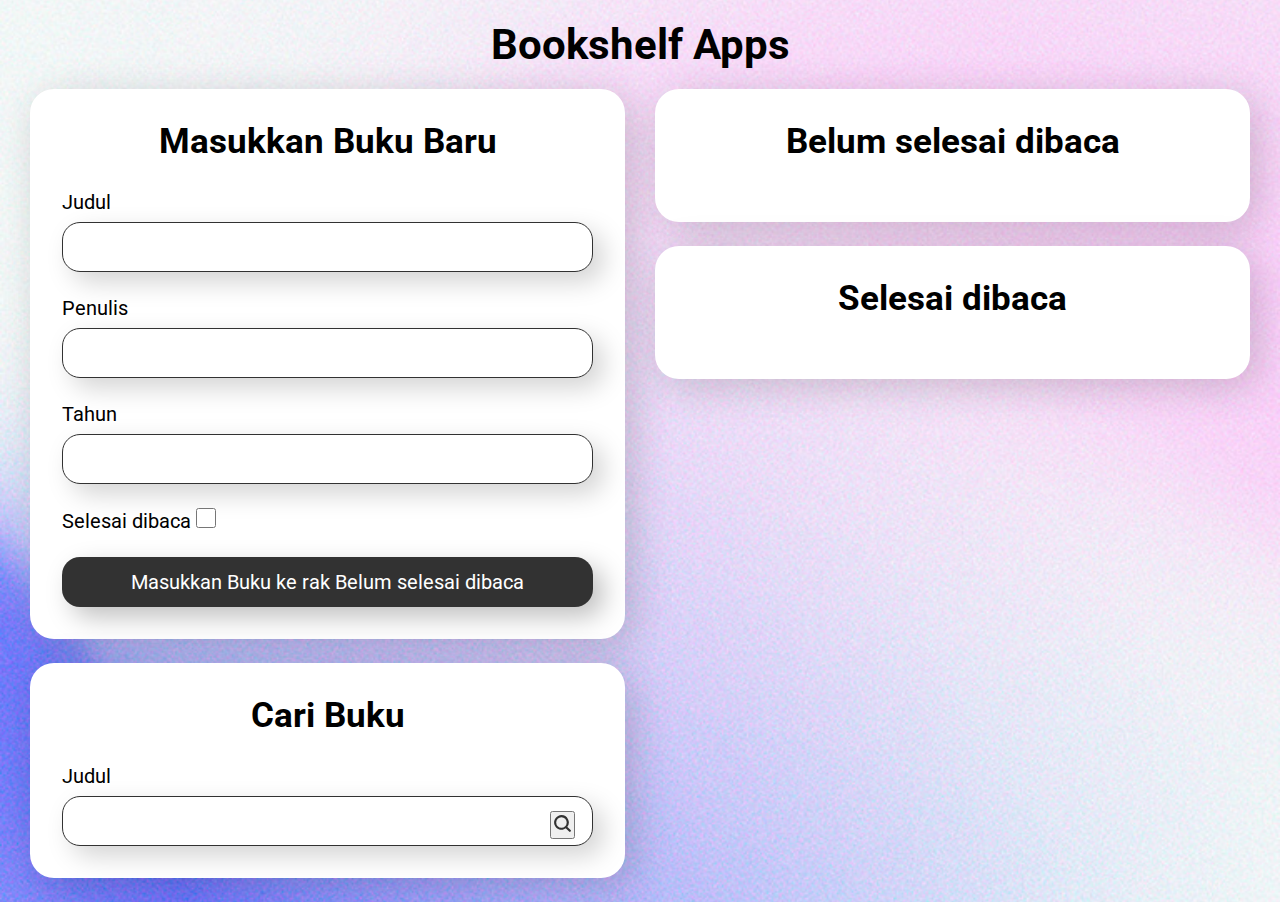
<file: submission-bookshelf-apps/index.html>
<!DOCTYPE html>
<html lang="en">

<head>
  <meta charset="UTF-8">
  <meta http-equiv="X-UA-Compatible" content="IE=edge">
  <meta name="viewport" content="width=device-width, initial-scale=1.0">
  <title>Bookshelf Fahlan</title>
  <link href="https://fonts.googleapis.com/css2?family=Roboto:wght@300;400;500;700;900&display=swap" rel="stylesheet">
  <link rel="stylesheet" href="style.css">
</head>

<body>
  <header class="head_bar">
    <h1 class="head_bar__title">Bookshelf Apps</h1>
  </header>
  <main>
    <div class="container" style="margin-right: 15px;">
      <section class="input_section">
        <h2>Masukkan Buku Baru</h2>
        <form id="inputBook">
          <div class="input">
            <label for="inputBookTitle">Judul</label>
            <input id="inputBookTitle" type="text" required>
          </div>
          <div class="input">
            <label for="inputBookAuthor">Penulis</label>
            <input id="inputBookAuthor" type="text">
          </div>
          <div class="input">
            <label for="inputBookYear">Tahun</label>
            <input id="inputBookYear" type="number">
          </div>
          <div class="input_inline">
            <label for="inputBookIsComplete">Selesai dibaca</label>
            <input id="inputBookIsComplete" type="checkbox">
          </div>
          <button id="bookSubmit" value="Submit" type="submit">Masukkan Buku ke rak <span>Belum selesai
              dibaca</span></button>
        </form>
      </section>

      <section class="search_section">
        <h2>Cari Buku</h2>
        <form id="searchBook">
          <label for="searchBookTitle">Judul</label>
          <div class="container_search">
            <input id="searchBookTitle" type="text">
            <button id="searchSubmit" type="click"><svg viewBox="0 0 20 20" xmlns="http://www.w3.org/2000/svg"
                fill="none">
                <g id="SVGRepo_bgCarrier" stroke-width="0"></g>
                <g id="SVGRepo_tracerCarrier" stroke-linecap="round" stroke-linejoin="round"></g>
                <g id="SVGRepo_iconCarrier">
                  <path fill="#323232" fill-rule="evenodd"
                    d="M4 9a5 5 0 1110 0A5 5 0 014 9zm5-7a7 7 0 104.2 12.6.999.999 0 00.093.107l3 3a1 1 0 001.414-1.414l-3-3a.999.999 0 00-.107-.093A7 7 0 009 2z">
                  </path>
                </g>
              </svg></button>
          </div>
        </form>
      </section>
    </div>

    <div class="container" style="margin-left: 15px;">
      <section class="book_shelf">
        <h2>Belum selesai dibaca</h2>

        <div id="unCompleteBookshelfList" class="book_list">
          <!-- <article class="book_item">
           <h3>Book Title</h3>
           <p>Penulis: John Doe</p>
           <p>Tahun: 2002</p>
      
           <div class="action">
             <button class="green">Selesai dibaca</button>
             <button class="red">Hapus buku</button>
           </div>
         </article> -->
        </div>
      </section>

      <section class="book_shelf">
        <h2>Selesai dibaca</h2>

        <div id="completeBookshelfList" class="book_list">
          <!-- <article class="book_item">
           <h3>Book Title</h3>
           <p>Penulis: John Doe</p>
           <p>Tahun: 2002</p>
          
           <div class="action">
             <button class="green">Belum selesai di Baca</button>
             <button class="red">Hapus buku</button>
           </div>
         </article> -->
        </div>
      </section>
    </div>
  </main>

  <script src="main.js" type="text/javascript"></script>
</body>

</html>
</file>
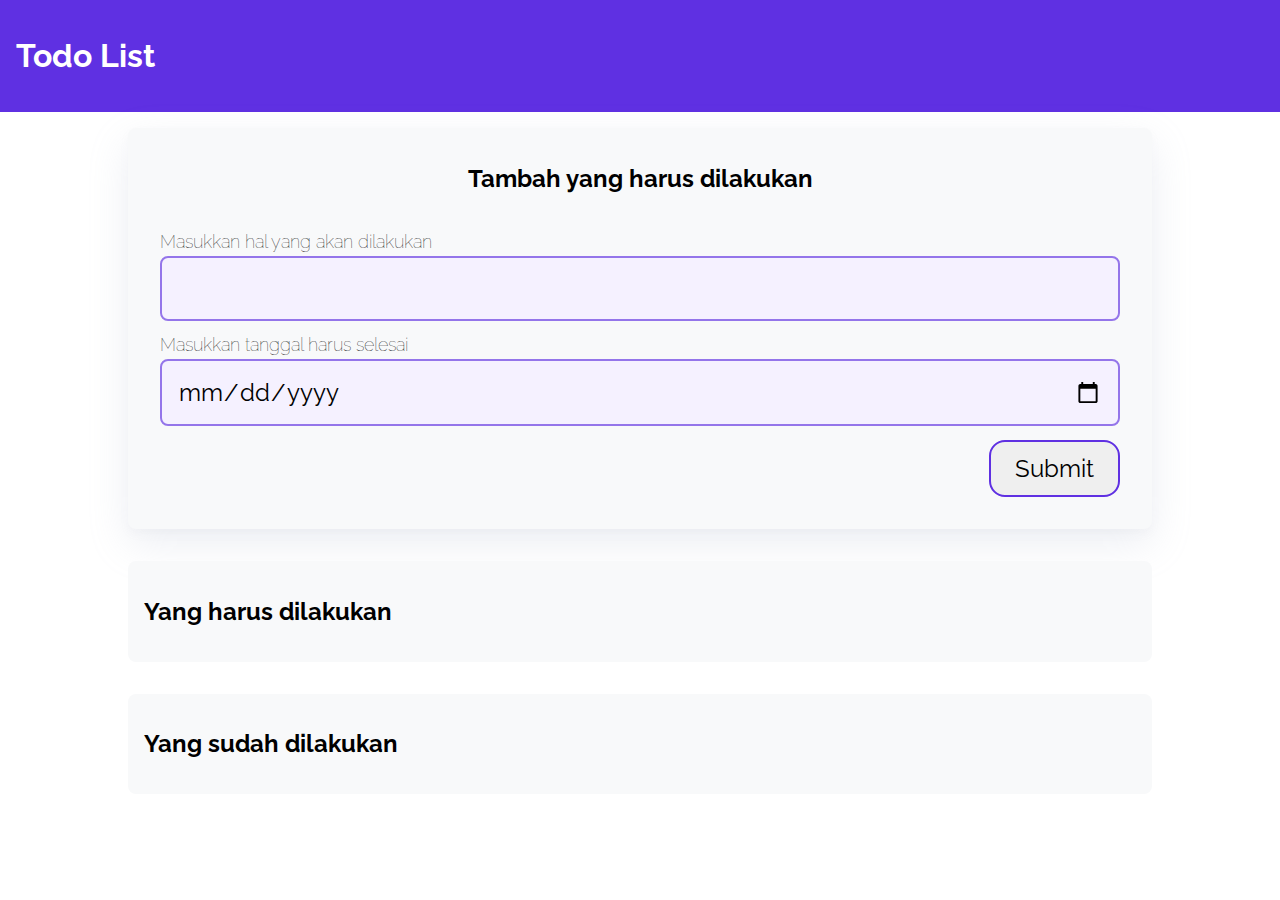
<file: todoapps/index.html>
<!DOCTYPE html>
<html lang="en">
<head>
  <meta charset="UTF-8">
  <meta http-equiv="X-UA-Compatible" content="IE=edge">
  <meta name="viewport" content="width=device-width, initial-scale=1.0">
  <title>Todo Apps</title>
  <link rel="stylesheet" href="css/style.css">
  </head>

<body>
<header>
  <h1>Todo List</h1>
</header>

<div class="wrapper">
  <div class="container bg-white shadow" id="add-todo">
    <h2 class="container-header text-center">Tambah yang harus dilakukan</h2>
    <form class="form" action="#" id="form">
      <div class="form-group form-title">
        <label for="title">Masukkan hal yang akan dilakukan</label>
        <input type="text" id="title" name="title" required>
      </div>
      <div class="form-group form-title">
        <label for="date">Masukkan tanggal harus selesai</label>
        <input type="date" id="date" name="date" required>
      </div>
      <input type="submit" value="Submit" name="Submit" class="btn-submit">
    </form>
  </div>
  <div class="container">
    <h2 class="container-header">Yang harus dilakukan</h2>
    <div class="list-item" id="todos">
    </div>
  </div>
  <div class="container">
    <h2 class="container-header">Yang sudah dilakukan</h2>
    <div class="list-item" id="completed-todos">
    </div>
  </div>
</div>

<script src="js/script.js" type="text/javascript"></script>
</body>
</html>
</file>
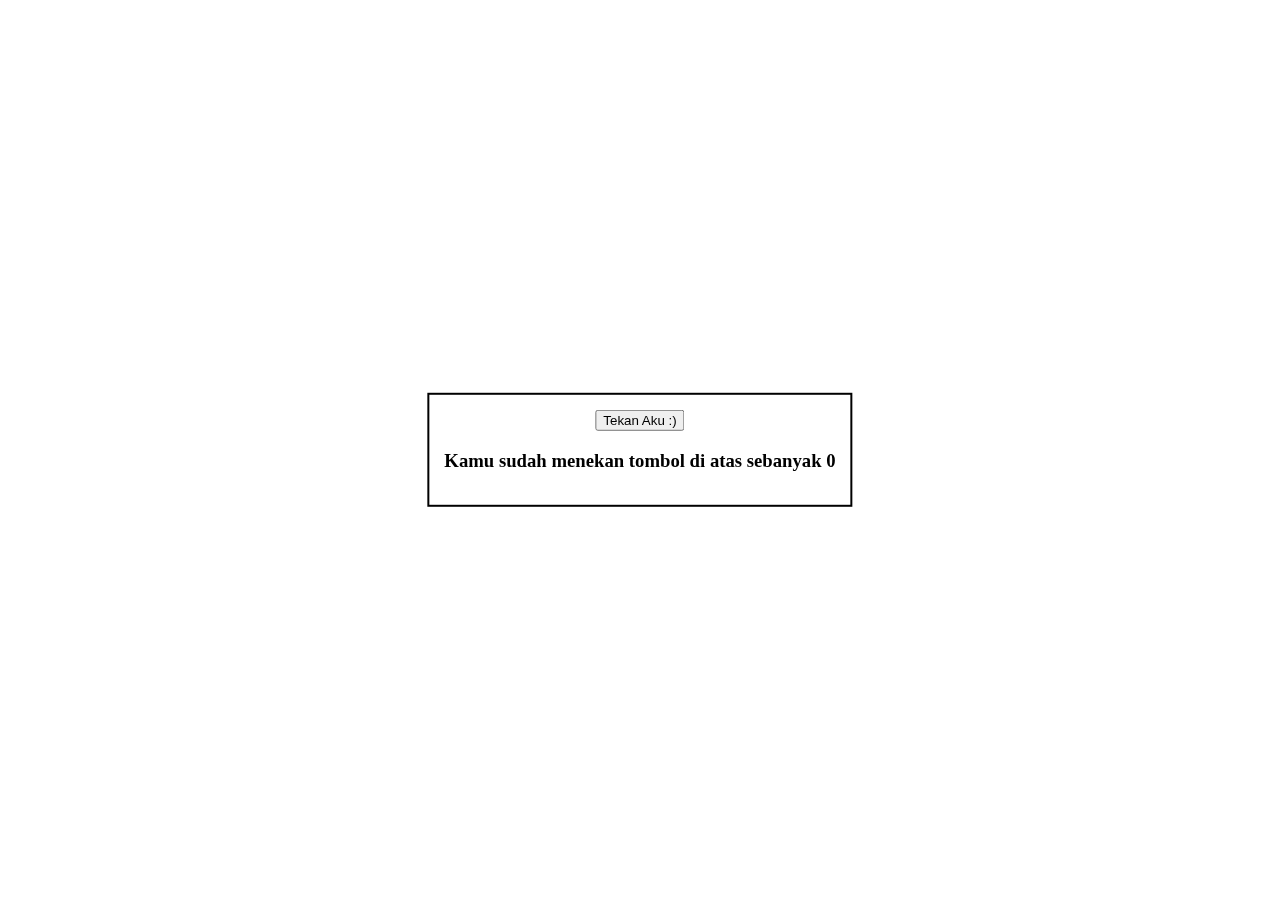
<file: 1-event-handler.html>
<!DOCTYPE html>
<html lang="en">
<head>
  <meta charset="UTF-8">
  <meta http-equiv="X-UA-Compatible" content="IE=edge">
  <meta name="viewport" content="width=device-width, initial-scale=1.0">
  <title>Event World</title>
  <style>
    .contents {
      position: fixed;
      top: 50%;
      left: 50%;
      transform: translate(-50%, -50%);
      border: 2px solid black;
      padding: 15px;
    }
    
    #generateButton {
      margin-top: 5px;
      margin-bottom: 15px;;
    }
  </style>
</head>
<body>
  <div class="contents" align="center" hidden>
  <button id="incrementButton">Tekan Aku :)</button>
  <h3>Kamu sudah menekan tombol di atas sebanyak <span id="count">0</span></h3>
</div>
 
<script>
  // memunculkan alert -> me-remove att hidden
  const contents = document.querySelector('.contents');

  function welcome() {
    alert('Sim salabim munculah element-element HTML!');
    contents.removeAttribute('hidden')
  }
  // document.body.onload = welcome;

  // event button -> increment nilai
  function increment() {
    document.getElementById('count').innerText++;

    // trigger -> create element
    if(document.getElementById('count').innerText == 7) {
      const hiddenMessage = document.createElement('h4');
      hiddenMessage.innerText = 'Selamat! Anda menemukan hadiah tersembunyi...';
      const image = document.createElement('img');
      image.setAttribute('src', 'https://i.ibb.co/0V49VRZ/catto.jpg');
      contents.appendChild(hiddenMessage).appendChild(image);
    }
  }
  // document.getElementById('incrementButton').onclick = increment;

  // kita akan menulis kode menggunakan addEventListener di sini
  window.addEventListener('load', welcome);
  document.getElementById('incrementButton').addEventListener('click', increment);
</script>
</body>
</html>
</file>
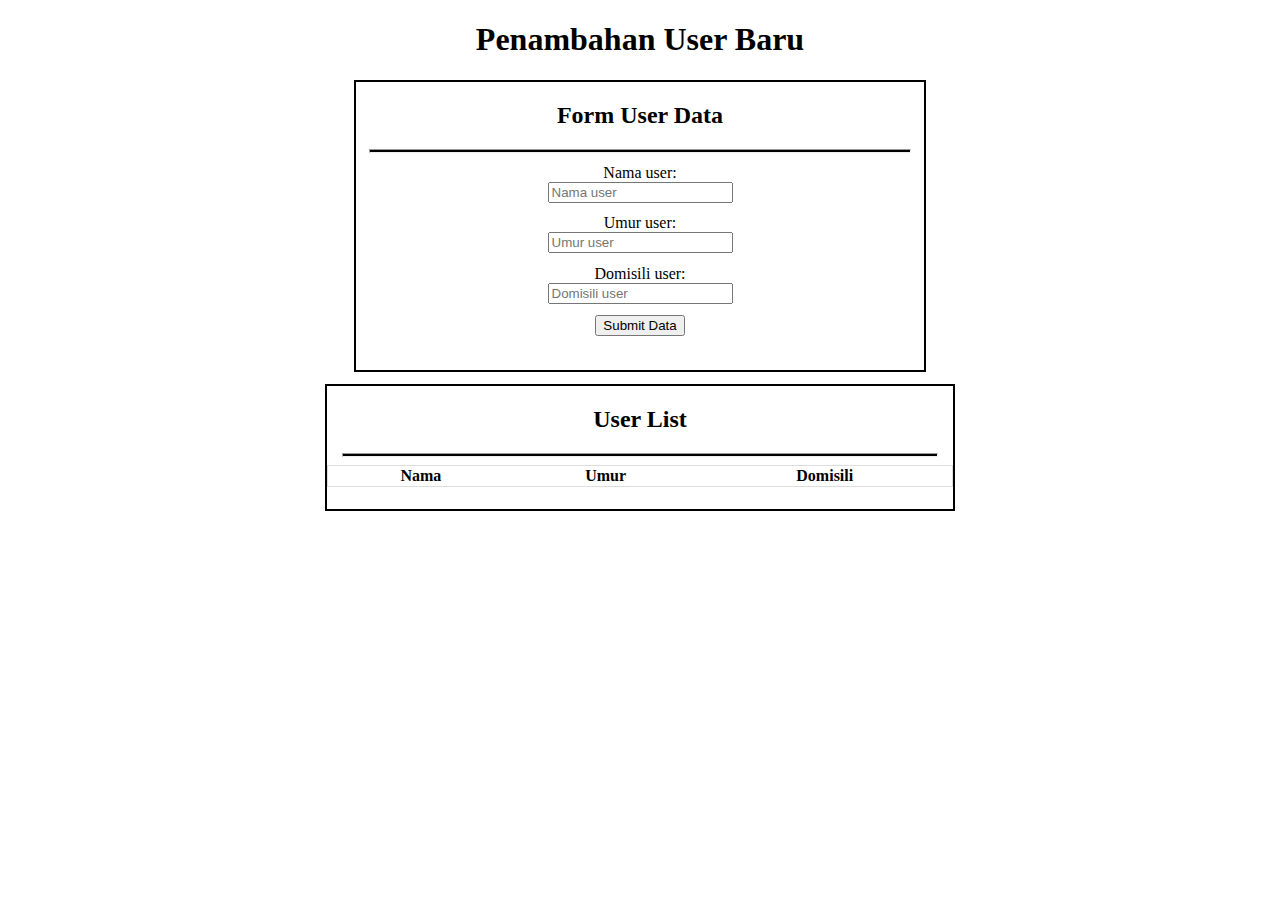
<file: 10-web-storage-JSON.html>
<!DOCTYPE html>
<html lang="en">
<head>
  <meta charset="UTF-8">
  <meta http-equiv="X-UA-Compatible" content="IE=edge">
  <meta name="viewport" content="width=device-width, initial-scale=1.0">
  <title>Web Storage JSON</title>
  <style>
    hr {
      height: 2px;
      color: black;
      background-color: black;
      width: 95%;
    }
    
    table {
      border-collapse: collapse;
      border-spacing: 0;
      width: 100%;
      border: 1px solid #ddd;
    }
    
    .contents {
      margin-left: 5%;
      margin-right: 5%;
    }
    
    .child-content {
      border: 2px solid black;
      padding-bottom: 2%;
      margin-bottom: 1%;
    }
    
    .form-element {
      margin: 2%;
    }
    
    #user-form {
      width: 50%;
      height: 40%;
    }
    
    #user-list {
      margin-top: 1%;
      width: 55%;
    }
    
    #instructions-list {
      margin-left: 1%;
      margin-right: 1%;
    }
  </style>
</head>
<body>
  <h1 align="center">Penambahan User Baru</h1>
  <div class="contents" align="center">
    
    <div class="child-content" id="user-form">
      <h2>Form User Data</h2>
      <hr>
      <form id="form-data-user">
        <div class="form-element">
          <label for="nama">Nama user:</label><br>
          <input id="nama" type="text" name="nama" placeholder="Nama user" value="" maxlength="10" required><br>
        </div>
        <div class="form-element">
          <label for="umur">Umur user:</label><br>
          <input id="umur" type="text" name="umur" placeholder="Umur user" value="" maxlength="2" required><br>
        </div>
        <div class="form-element">
          <label for="domisili">Domisili user:</label><br>
          <input id="domisili" type="text" name="domisili" placeholder="Domisili user" value="" maxlength="10" required><br>
        </div>
        <div class="form-element">
          <input id="submitButton" type="submit" value="Submit Data">
        </div>
      </form>
    </div>
    
    <div class="child-content" id="user-list">
      <h2>User List</h2>
      <hr>
      <table id="user-list-table">
        <thead>
          <tr>
            <th>Nama</th>
            <th>Umur</th>
            <th>Domisili</th>
          </tr>
        </thead>
        <tbody id="user-list-detail" align="center">
        </tbody>
      </table>
    </div>
  </div>

<script>
  
  // inisialisasi key storage
  const storageKey = 'STORAGE_KEY';
  const submitAction = document.getElementById('form-data-user');

  // pertama-tama buat function untuk mengecek apakah browser mampu melakukan localStorage
  function checkForStorage() {
    return typeof (Storage) !== 'undefined' // apakah storage bukan undefined (tidak ada), jika bukan kembalikan nilainya true
  }

  // membuat function untuk mengambil data user
  function putUserList(data) {
    if (checkForStorage()) { // jika function storage diatas bernilai true atau browser mendukung storage -> jalankan perintah dibawah
      let userData = [] // variabel yang akan menampung semua data item storage pada bentuk array jika kosong, jika sudah dibuat atau sudah ada datanya maka akan diparsing melalui fungsi JSON.parse
      if (localStorage.getItem(storageKey) !== null) { // jika key dari storage disamping tidak kosong / atau sudah di isi user -> jalankan perintah berikut
        userData = JSON.parse(localStorage.getItem(storageKey)) // ambil datanya dalam bentuk JSON di key storageKey, JSON.parse digunakan karna JSON berupa string dan harus diparsing agar bisa digunakan
      } // ini artinya variable userData menampung key berupa JSON untuk dikembalikan lagi ke storage dalam bentuk JSON 

      userData.unshift(data) // masukan data yang di input user pada array paling kiri/pertama pada vaiable user data
      if(userData.length > 5) { // jika panjang data user lebih dari 5 maka...
        userData.pop() // array terakhir akan di hapus
      } // ini bermaksud agar tampilan rapi yaitu menampilkan 5 data saja

      // sesudah user memasukan data maka simpan lagi ke dalam bentuk JSON, harus dalam bentuk string
      localStorage.setItem(storageKey, JSON.stringify(userData))
    }
  }

  // function mengambil data user
  function getUserList() {
    if (checkForStorage()) { // jika fungsi check true kembalikan...
      return JSON.parse(localStorage.getItem(storageKey)) || [] // kembalikan parsingan key storageKey dan array dri userData jika salah satu nilainya true
    } else {
      return [] // jika false kembalikan data kosong
    }
  }

  function renderUserList() {
    const userData = getUserList()
    const userList = document.querySelector('#user-list-detail')

    userList.innerHTML = ''
    for(let user of userData) {
      let row = document.createElement('tr')
      
      row.innerHTML = '<td>' + user.nama + '</td>'
      row.innerHTML += '<td>' + user.umur + '</td>'
      row.innerHTML += '<td>' + user.domisili + '</td>'

      userList.appendChild(row)
    }
  }

  submitAction.addEventListener('submit', function(event) {
    const inputNama = document.getElementById('nama').value
    const inputUmur = document.getElementById('umur').value
    const inputDomisili = document.getElementById('domisili').value
    const newUserData = {
      nama: inputNama,
      umur: inputUmur,
      domisili: inputDomisili,
    }

    putUserList(newUserData)
    renderUserList()
  })

  window.addEventListener('load', function() {
    if(checkForStorage) {
      if(localStorage.getItem(storageKey) !== null) {
        renderUserList()
      }
    } else {
      alert('Browser yang anda gunakan tidak mendukung storage!')
    }
  })

</script>
</body>
</html>
</file>
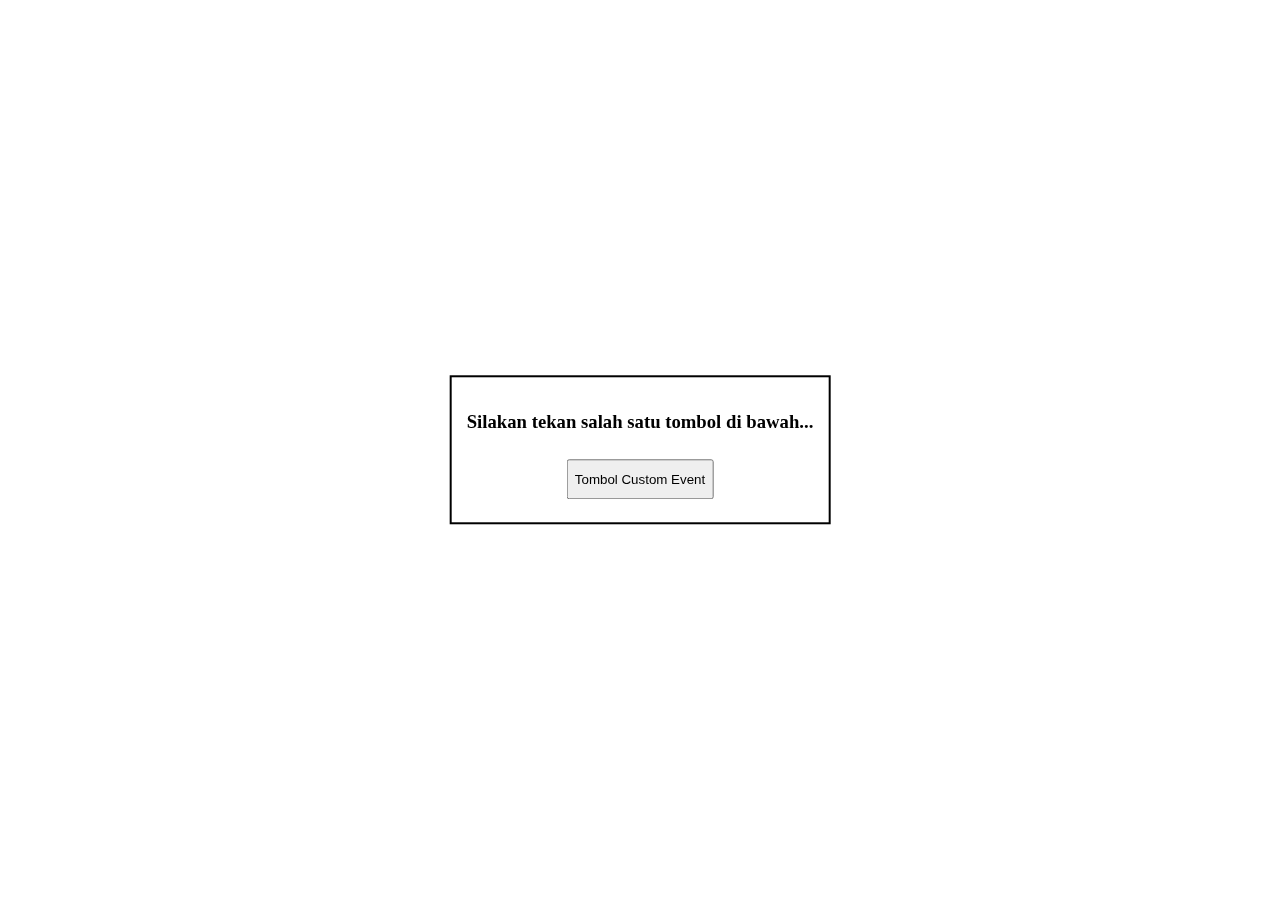
<file: 2-custom-event.html>
<!DOCTYPE html>
<html lang="en">
<head>
  <meta charset="UTF-8">
  <meta http-equiv="X-UA-Compatible" content="IE=edge">
  <meta name="viewport" content="width=device-width, initial-scale=1.0">
  <title>Custom Event</title>
  <style>
    .buttons {
      position: fixed;
      top: 50%;
      left: 50%;
      transform: translate(-50%, -50%);
      border: 2px solid black;
      padding: 15px;
    }
    .button {
      margin: 8px;
      height: 40px;
    }
  </style>
</head>
<body>
  <div class="buttons" align="center">
    <h3 id="caption">Silakan tekan salah satu tombol di bawah...</h3>
    <button class="button" id="tombol">Tombol Custom Event</button>
  </div>
  <script>

    // membuat custom event
    const changeCaption = new Event('changeCaption');

    // memberi event pada window
    window.addEventListener('load', function() { 
      const tombol = document.getElementById('tombol');
      tombol.addEventListener('changeCaption', customEventHandler);
      tombol.addEventListener('click', function() {
        // dispatchEvent fungsi js untuk mentrigger customEvent yang dibuat
        tombol.dispatchEvent(changeCaption)
      })
    });

    // memberi fungsi pada custom event
    function customEventHandler(ev) {
      console.log(`Event ${ev.type} telah dijalankan`);
      const caption = document.getElementById('caption');
      caption.innerText = 'Anda telah membangkitkan custom event'
    }
    
  </script>
</body>
</html>
</file>
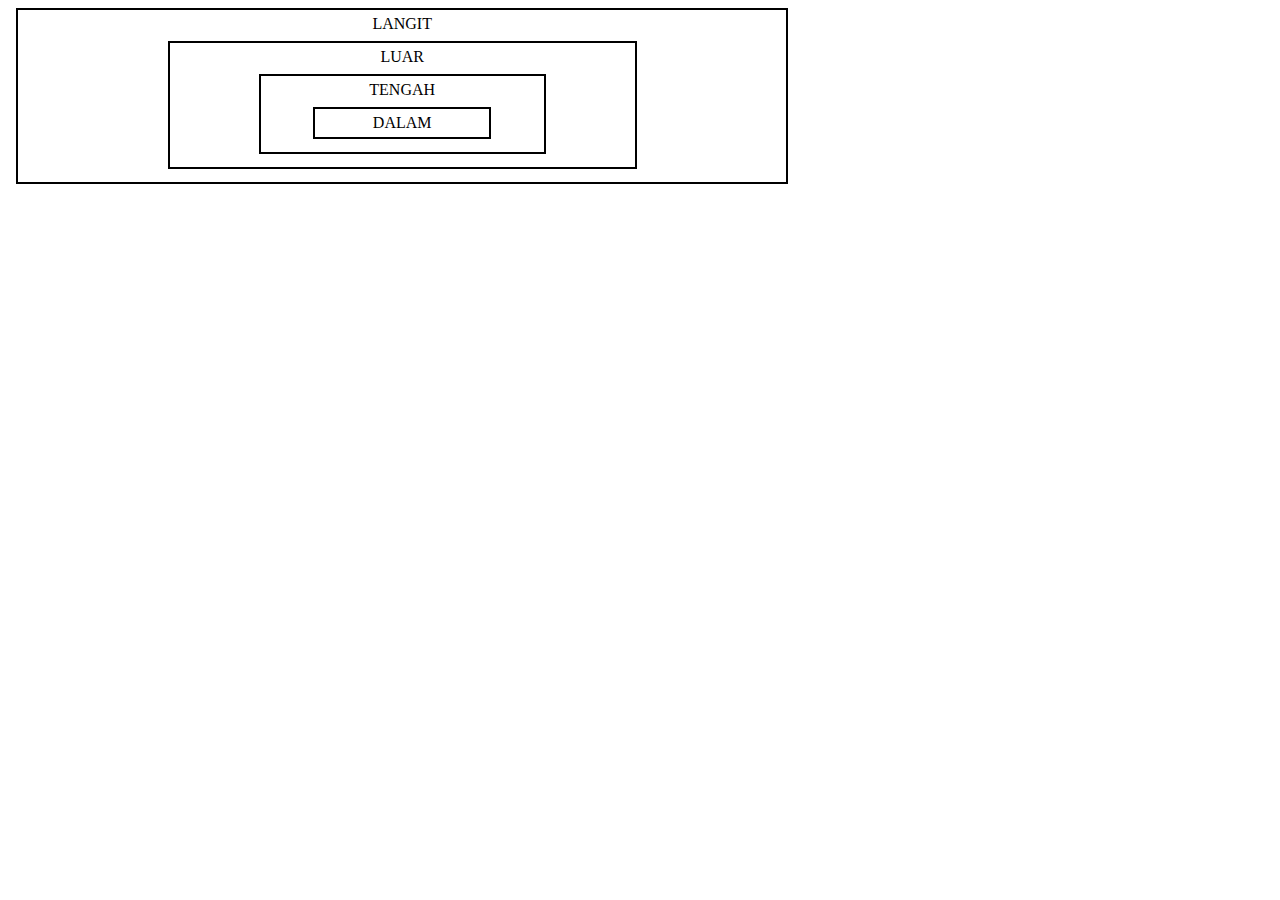
<file: 3-event-bubling.html>
<!DOCTYPE html>
<html lang="en">
<head>
  <meta charset="UTF-8">
  <meta http-equiv="X-UA-Compatible" content="IE=edge">
  <meta name="viewport" content="width=device-width, initial-scale=1.0">
  <title>Event bubling and capturing</title>
  <style>
    body * {
      margin: 8px;
      padding: 5px;
      border: 2px solid black;
      width: 60%;
    }
  </style>
</head>
<body>
  <!-- event bubling menjalankan event yg di click dan diikuti parent-parentnya tanpa childnya -->
  <div onclick="alert('ELEMEN LANGIT')" align="center">
    LANGIT
    <div onclick="alert('ELEMEN LUAR')" align="center">
      LUAR
      <div onclick="alert('ELEMEN TENGAH')" align="center">
        TENGAH
        <div onclick="alert('ELEMEN DALAM')" align="center">
          DALAM
        </div>
      </div>
    </div>
  </div>
</body>
</html>
</file>
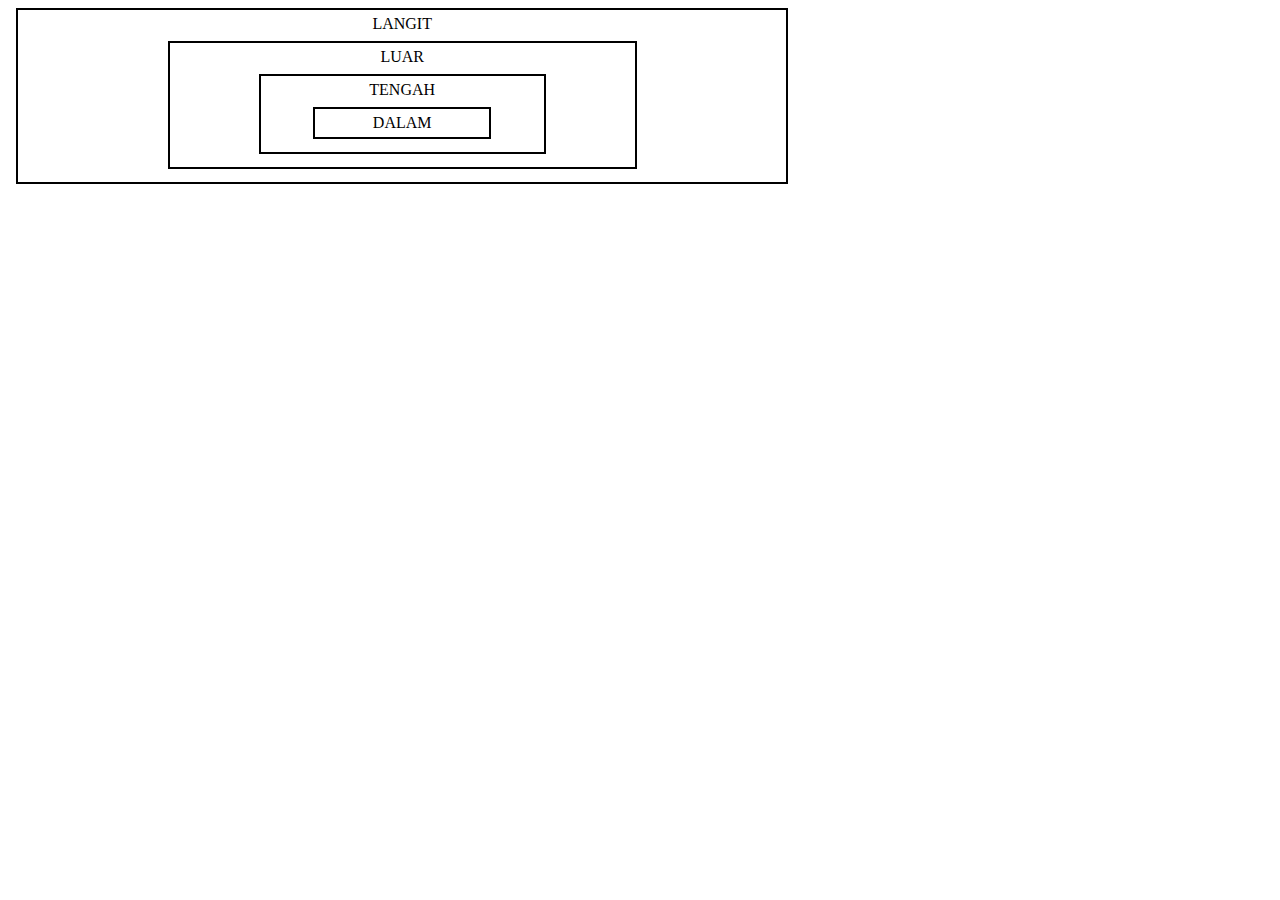
<file: 4-event-capturing.html>
<!DOCTYPE html>
<html lang="en">
<head>
  <meta charset="UTF-8">
  <meta http-equiv="X-UA-Compatible" content="IE=edge">
  <meta name="viewport" content="width=device-width, initial-scale=1.0">
  <title>Event capturing</title>
  <style>
    body * {
      margin: 8px;
      padding: 5px;
      border: 2px solid black;
      width: 60%;
    }
  </style>
</head>
<body>
  <div align="center" id="langit">
    LANGIT
    <div align="center" id="luar">
      LUAR
      <div align="center" id="tengah">
        TENGAH
        <div align="center" id="dalam">
          DALAM
        </div>
      </div>
    </div>
  </div>
 
  <script>
    // kebalikan dari event bubling
    const divs = document.getElementsByTagName('div');
    for(let el of divs) {
      el.addEventListener('click', function() {
        alert(`Element ${el.getAttribute('id').toUpperCase()}`)
      }, true);
    }
  </script>
</body>
</html>
</file>
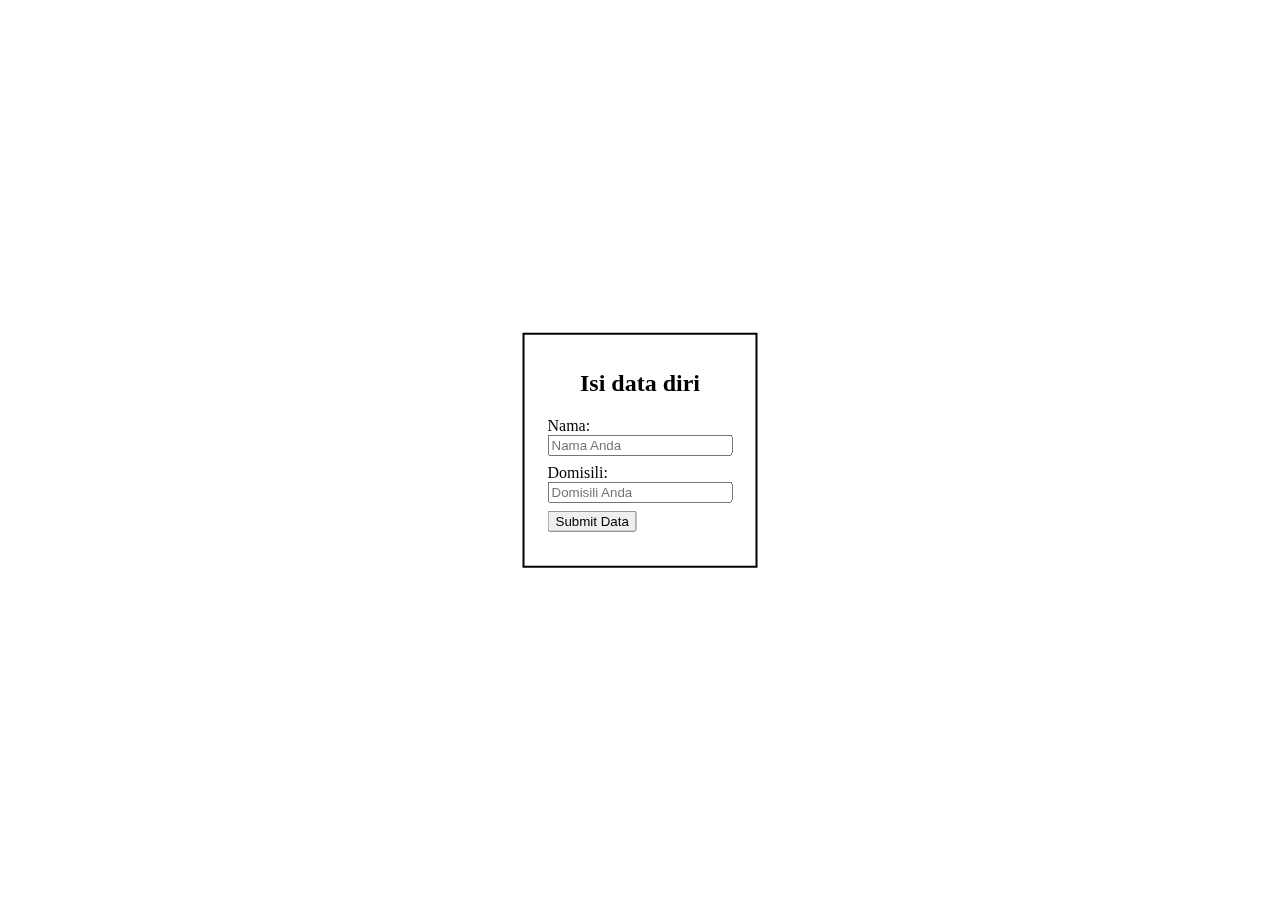
<file: 5-form-event.html>
<!DOCTYPE html>
<html lang="en">
<head>
  <meta charset="UTF-8">
  <meta http-equiv="X-UA-Compatible" content="IE=edge">
  <meta name="viewport" content="width=device-width, initial-scale=1.0">
  <title>Form Event</title>
  <style>
    .contents {
      position: fixed;
      top: 50%;
      left: 50%;
      transform: translate(-50%, -50%);
      border: 2px solid black;
      padding : 15px;
    }
    
    .form-element {
      margin: 8px;
      text-align: left;
    }
  </style>
</head>
<body>
  <div class="contents">
  <h2 align="center">Isi data diri</h2>
  <div class="formContent">
    <form id="formDataDiri">
      <div class="form-element">
        <label for="inputNama">Nama:</label><br>
        <input type="text" id="inputNama" name="nama" placeholder="Nama Anda" required><br>
      </div>
      <div class="form-element">
        <label for="inputDomisili">Domisili:</label><br>
        <input type="text" id="inputDomisili" name="domisili" placeholder="Domisili Anda" required><br>
      </div>
      <div class="form-element">
        <input type="submit" value="Submit Data">
      </div>
    </form>
  </div>
  <h3 id="messageAfterSubmit"></h3>
</div>
 
<script>
  
  // event onsubmit
  const submitAction = document.getElementById('formDataDiri');

  submitAction.addEventListener('submit', function(event) {
    const nama = document.getElementById('inputNama').value;
    const domisili = document.getElementById('inputDomisili').value;
    const hiddenMessage = `Halo ${nama}, bagaimana cuaca di kota ${domisili} hari ini?`

    document.getElementById('messageAfterSubmit').innerText = hiddenMessage;
    event.preventDefault();
  })

</script>
</body>
</html>
</file>
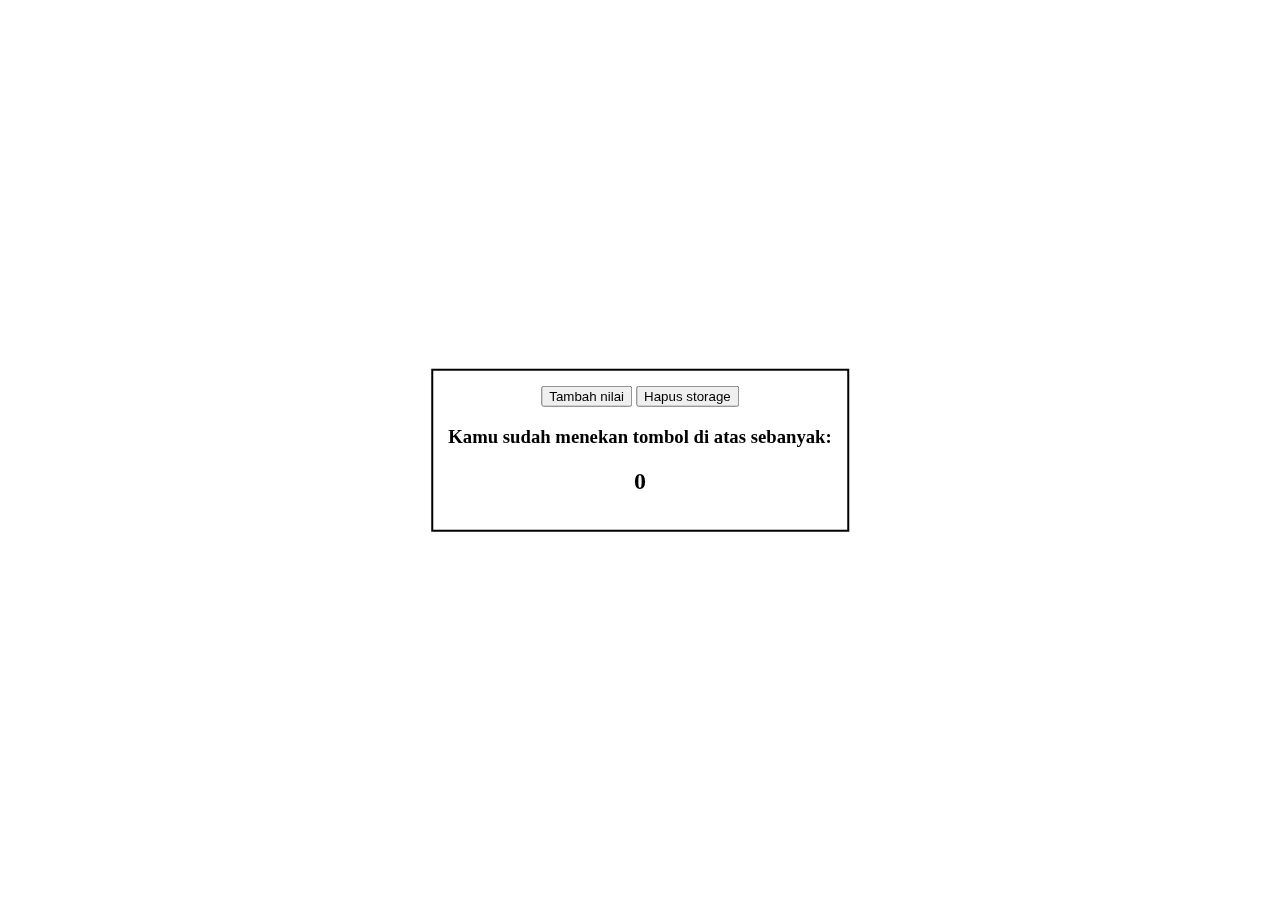
<file: 7-local-storage.html>
<!DOCTYPE html>
<html lang="en">
<head>
  <meta charset="UTF-8">
  <meta http-equiv="X-UA-Compatible" content="IE=edge">
  <meta name="viewport" content="width=device-width, initial-scale=1.0">
  <title>Web Storage</title>
  <style>
    .contents {
      position: fixed;
      top: 50%;
      left: 50%;
      transform: translate(-50%, -50%);
      border: 2px solid black;
      padding: 15px;
    }
    
    #generateButton {
      margin-top: 5px;
      margin-bottom: 15px;
    }
  </style>
</head>
<body>
  <div class="contents" align="center">
    <button id="incrementButton">Tambah nilai</button>
    <button id="clear">Hapus storage</button>
    <h3>Kamu sudah menekan tombol di atas sebanyak:</h3>
    <h2 id="count">0</h2>
  </div>

<script>

  // membuat storageKey
  const localStorageKey = 'PRESS_FREQUENCY'

  // mengecek apakah browser mendukung local storage
  if (typeof (Storage) !== undefined) { // jika storage tidak undefined maka jalankan perintah berikut
    if(localStorage.getItem(localStorageKey) === null) { // memanggil key storage -> mengecek kalau null atur nitalinya ke 0
      localStorage.setItem(localStorageKey, 0) // atur key storage nya ke 0, untuk memulai perhitungannya dari 0
    }

    // waktunya menyimpan variable
    const IncrementButton = document.querySelector('#incrementButton')
    const clearButton = document.querySelector('#clear')
    const countDisplay = document.querySelector('#count')

    // beri nilai pada element id untuk ditampilkan sesuai nilai local storage melalui getItem key
    countDisplay.innerText = localStorage.getItem(localStorageKey)

    // memberi function click agar increment button bekerja
    IncrementButton.addEventListener('click', function() {
      // pertama-tama simpan key nya dalam variable agar mudah di increment
      let count = localStorage.getItem(localStorageKey)
      count++ // menambah nilai daripada key
      localStorage.setItem(localStorageKey, count) // mengupdate localStorage sesuai key dan nilainya
      countDisplay.innerText = localStorage.getItem(localStorageKey) // tampilkan di layar
    })

    // function menghapus storage
    clearButton.addEventListener('click', function() {
      localStorage.removeItem(localStorageKey) // menghapus storage dengan key
      countDisplay.innerText = 0 // beri nilai 0 artinya menghapus untuk mengulang lagi dari nol 0
    })
  } else { // jalankan jika web tidak mendukung local storage
    alert('Web browser anda belum mendukung web storage!')
  }

</script>
</body>
</html>
</file>
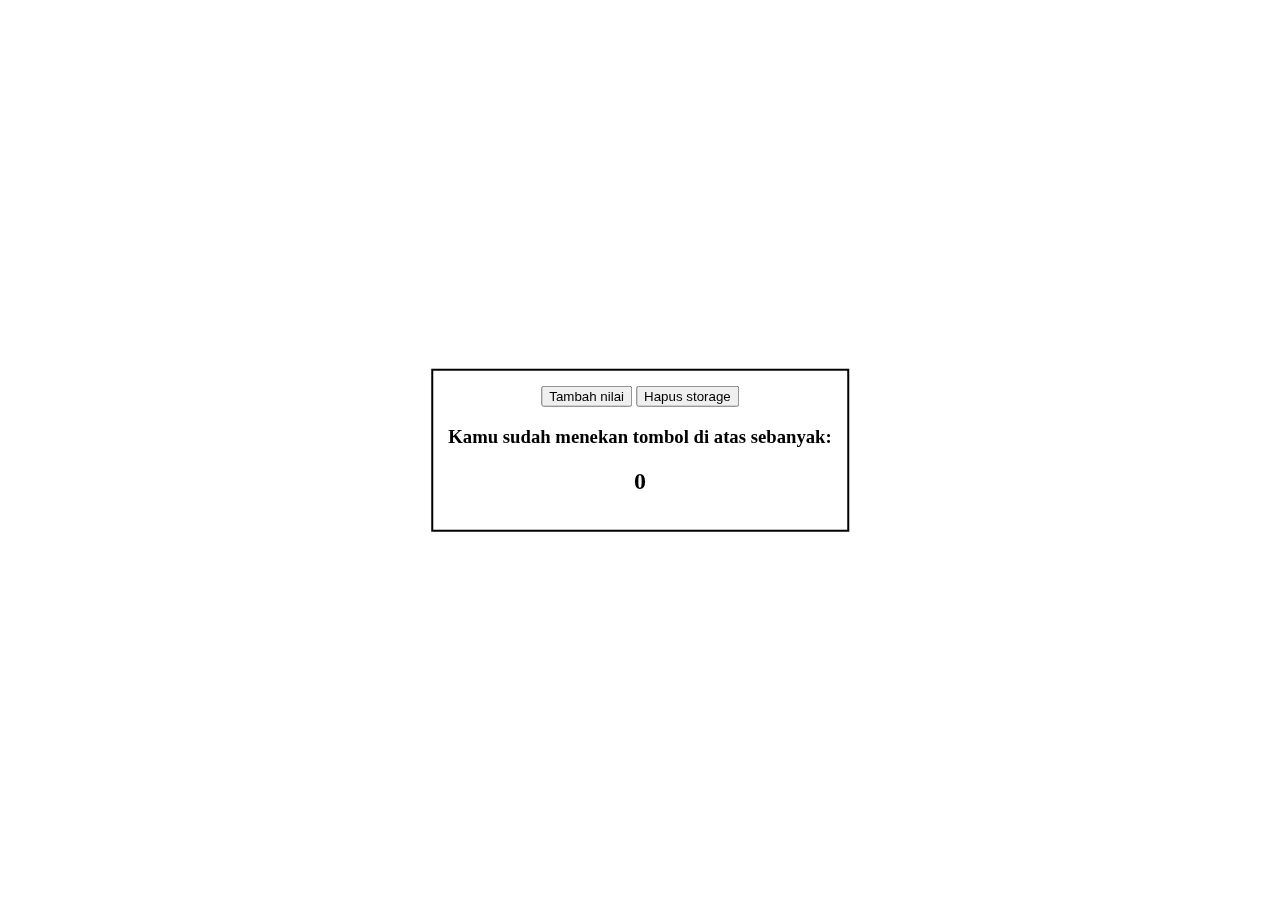
<file: 8-session-storage.html>
<!DOCTYPE html>
<html lang="en">
<head>
  <meta charset="UTF-8">
  <meta http-equiv="X-UA-Compatible" content="IE=edge">
  <meta name="viewport" content="width=device-width, initial-scale=1.0">
  <title>Web Storage</title>
  <style>
    .contents {
      position: fixed;
      top: 50%;
      left: 50%;
      transform: translate(-50%, -50%);
      border: 2px solid black;
      padding: 15px;
    }
    
    #generateButton {
      margin-top: 5px;
      margin-bottom: 15px;
    }
  </style>
</head>
<body>
  <div class="contents" align="center">
    <button id="incrementButton">Tambah nilai</button>
    <button id="clear">Hapus storage</button>
    <h3>Kamu sudah menekan tombol di atas sebanyak:</h3>
    <h2 id="count">0</h2>
  </div>

<script>

  // membuat storageKey
  const sessionStorageKey = 'PRESS_FREQUENCY'

  // mengecek apakah browser mendukung local storage
  if (typeof (Storage) !== undefined) { // jika storage tidak undefined maka jalankan perintah berikut
    if(sessionStorage.getItem(sessionStorageKey) === null) { // memanggil key storage -> mengecek kalau null atur nitalinya ke 0
      sessionStorage.setItem(sessionStorageKey, 0) // atur key storage nya ke 0, untuk memulai perhitungannya dari 0
    }

    // waktunya menyimpan variable
    const IncrementButton = document.querySelector('#incrementButton')
    const clearButton = document.querySelector('#clear')
    const countDisplay = document.querySelector('#count')

    // beri nilai pada element id untuk ditampilkan sesuai nilai local storage melalui getItem key
    countDisplay.innerText = sessionStorage.getItem(sessionStorageKey)

    // memberi function click agar increment button bekerja
    IncrementButton.addEventListener('click', function() {
      // pertama-tama simpan key nya dalam variable agar mudah di increment
      let count = sessionStorage.getItem(sessionStorageKey)
      count++ // menambah nilai daripada key
      sessionStorage.setItem(sessionStorageKey, count) // mengupdate sessionStorage sesuai key dan nilainya
      countDisplay.innerText = sessionStorage.getItem(sessionStorageKey) // tampilkan di layar
    })

    // function menghapus storage
    clearButton.addEventListener('click', function() {
      sessionStorage.removeItem(sessionStorageKey) // menghapus storage dengan key
      countDisplay.innerText = 0 // beri nilai 0 artinya menghapus untuk mengulang lagi dari nol 0
    })
  } else { // jalankan jika web tidak mendukung local storage
    alert('Web browser anda belum mendukung web storage!')
  }

</script>
</body>
</html>
</file>
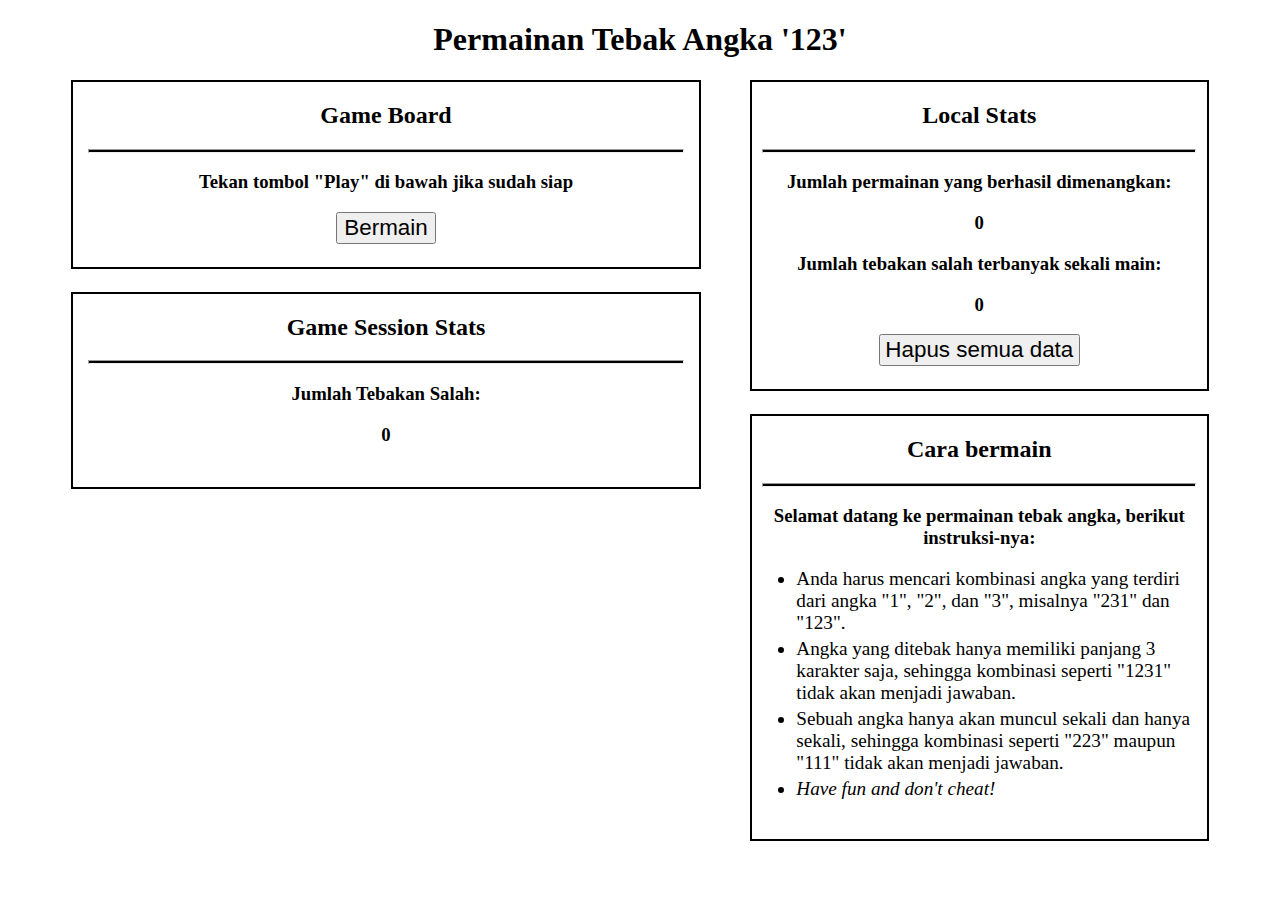
<file: 9-implementasi-web-storage.html>
<!DOCTYPE html>
<html lang="en">
<head>
  <meta charset="UTF-8">
  <meta http-equiv="X-UA-Compatible" content="IE=edge">
  <meta name="viewport" content="width=device-width, initial-scale=1.0">
  <title>Document</title>
  <style>
    hr {
      height: 2px;
      color: black;
      background-color: black;
      width: 95%;
    }
    
    li {
      margin-top: 1%;
      margin-bottom: 1%;
      font-size: 120%;
    }
    
    .contents {
      margin-left: 5%;
      margin-right: 5%;
    }
    
    .child-content {
      border: 2px solid black;
      padding-bottom: 2%;
      margin-bottom: 1%;
    }
    
    .button {
      padding-left: 1%;
      padding-right: 1%;
      font-size: 140%;
    }
    
    .answer-button {
      margin-left: 2%;
      margin-right: 2%;
      padding: 2%;
      font-size: 140%;
      width: 12%;
    }
    
    #total-stats {
      float: right;
      width: 40%;
      height: 50%;
    }
    
    #gameboard {
      float: left;
      width: 55%;
      height: 40%;
    }
    
    #session-stats {
      float: left;
      margin-top: 1%;
      width: 55%;
    }
    
    #instructions {
      float: right;
      margin-top: 1%;
      width: 40%;
    }
    
    #instructions-list {
      margin-left: 1%;
      margin-right: 1%;
    }
  </style>
</head>
<body align="center">
  <h1 align="center">Permainan Tebak Angka '123'</h1>
  <div class="contents">
    <div class="child-content" id="total-stats" align="center">
      <h2>Local Stats</h2>
      <hr>
      <div id="all-local-stats">
        <div class="local-stat-item">
          <h3>Jumlah permainan yang berhasil dimenangkan:</h3>
          <h3 id="local-total-victory-field"></h3>
        </div>
        <div class="local-stat-item">
          <h3>Jumlah tebakan salah terbanyak sekali main:</h3>
          <h3 id="local-maximum-attempt-field"></h3>
        </div>
        <button class="button" id="destroy-data-button">Hapus semua data</button>
      </div>
    </div>
    
    <div class="child-content" id="gameboard" align="center">
      <h2>Game Board</h2>
      <hr>
      <div id="before-game-display">
        <h3>Tekan tombol "Play" di bawah jika sudah siap</h3>
        <button class="button" id="play-button">Bermain</button>
      </div>
      <div id="during-game-display" hidden>
        <h3>Silahkan menebak angka!</h3>
        <h3>Jawaban Anda:</h3>
        <h1>"<u><span id="session-user-answer-field"></span></u>"</h1>
        <button class="answer-button" id="answer-1-button">1</button>
        <button class="answer-button" id="answer-2-button">2</button>
        <button class="answer-button" id="answer-3-button">3</button>
        <h3>"<span id="session-user-wrong-answer-field"></span>" bukanlah jawabannya...</h3><br><br>
      </div>
      <div id="after-game-display" hidden>
        <h3>Selamat Tebakan Anda benar!</h3>
        <h3>Jawabannya adalah: </h3>
        <h1>"<span id="session-true-answer-field"></span>"</h1>
        <h3><i></i>Refresh halaman ini untuk mencoba lagi</h3>
      </div>
    </div>
    
    <div class="child-content" id="session-stats" align="center">
      <h2>Game Session Stats</h2>
      <hr>
      <div id="all-session-stats">
        <div class="session-stat-item">
          <h3>Jumlah Tebakan Salah:</h3>
          <h3 id="session-user-attempts-amount-field"></h3>
        </div>
      </div>
    </div>
    
    <div class="child-content" id="instructions">
      <h2 align="center">Cara bermain</h2>
      <hr>
      <h3 align="center">Selamat datang ke permainan tebak angka, berikut instruksi-nya:</h3>
      <ul id="instructions-list" align="left">
        <li>Anda harus mencari kombinasi angka yang terdiri dari angka "1", "2", dan "3",
          misalnya "231" dan "123".
        </li>
        <li>Angka yang ditebak hanya memiliki panjang 3 karakter saja,
          sehingga kombinasi seperti "1231" tidak akan menjadi jawaban.
        </li>
        <li>Sebuah angka hanya akan muncul sekali dan hanya sekali,
          sehingga kombinasi seperti "223" maupun "111" tidak akan menjadi jawaban.
        </li>
        <li><i>Have fun and don't cheat!</i></li>
      </ul>
    </div>
  </div>

<script>

  //inisialiasi variabel untuk menampung elemen dokumen
  const localTotalVictoryField = document.getElementById('local-total-victory-field');
  const localMaximumAttemptField = document.getElementById('local-maximum-attempt-field');
  const destroyDataButton = document.getElementById('destroy-data-button');
  const playButton = document.getElementById('play-button');
  const beforeGameDisplay = document.getElementById('before-game-display');
  const duringGameDisplay = document.getElementById('during-game-display');
  const afterGameDisplay = document.getElementById('after-game-display');
  const answerButton1 = document.getElementById('answer-1-button');
  const answerButton2 = document.getElementById('answer-2-button');
  const answerButton3 = document.getElementById('answer-3-button');
  const sessionUserAnswerField = document.getElementById('session-user-answer-field');
  const sessionUserWrongAnswerField = document.getElementById('session-user-wrong-answer-field');
  const sessionTrueAnswerField = document.getElementById('session-true-answer-field');
  const sessionUserAttemptsField = document.getElementById('session-user-attempts-amount-field');

  //inisialisasi fungsi untuk menghasilkan jawaban permainan
  function getAnswer() {
    let answer = '123'.split('')
    for (let i = 0; i < answer.length; i++) {
      let j = Math.floor(Math.random() * (i + 1));
      let tmp = answer[i]
      answer[i] = answer[j]
      answer[j] = tmp
    }
    return answer.join('')
  }

  //inisialiasi key untuk session storage
  const sessionAnswerKey = 'SESSION_ANSWER';
  const sessionUserAttemptsKey = 'SESSION_USER_ATTEMPTS';
  const sessionUserIsPlayingKey = 'SESSION_USER_IS_PLAYING';
  
  //inisialisasi key untuk local storage
  const localTotalVictoryKey = 'LOCAL_TOTAL_VICTORIES_PLAYED';
  const localMaximumAttemptsKey = 'LOCAL_MAXIMUM_ATTEMPTS';

  // memberi event load pada window untuk mengecek apakah web terdapat storage web
  window.addEventListener('load', function() {
    if (typeof (Storage) !== undefined) { // jika storage tidak undefined jalankan perintah berikut
      if (sessionStorage.getItem(sessionAnswerKey) === null) { // jika sessionStorage mengambil nilai daripada key adalah null
        sessionStorage.setItem(sessionAnswerKey, '') // maka isi key tersebut dengan string kosong
      } // ini artinya key nya belum terisi apapun
      if (sessionStorage.getItem(sessionUserAttemptsKey) === null) { // jika sessionStorage mengambil nilai daripada key disamping adalah null
        sessionStorage.setItem(sessionUserAttemptsKey, 0) // maka isi key tersebut dengan nilai nol 0
      } // ini artinya key belum terisi nilai apapun
      if (sessionStorage.getItem(sessionUserIsPlayingKey) === null) { // jika sessionStorage mengambil nilai daripada key disamping adalah null
        sessionStorage.setItem(sessionUserIsPlayingKey, false) // maka isi key tersebut dengan nilai false
      } // ini artinya key bernilai false yang artinya user tidak bisa bermain
      if (localStorage.getItem(localTotalVictoryKey) === null) { // jika sessionStorage mengambil nilai daripada key disamping adalh null
        localStorage.setItem(localTotalVictoryKey, 0) // maka isi key tsb dengan nilai nol 0
      } // ini artinya key bernilai 0 yang artinya user belum memenangkan permainan
      if (localStorage.getItem(localMaximumAttemptsKey) === null) { // jika sessionStorage mengambil nilai daripada key disamping adalah null
        localStorage.setItem(localMaximumAttemptsKey, 0) // maka isi key tsb dengan nilai nol 0
      } // ini artinya key bernilai 0 yang artinya user belum bermain atau bisa juga disebut berapa kali user bermain
    } else {
      alert('Browser tidak mendukung web storage')
    }

    //inisialisasi semua nilai field pada dokumen yang menggunakan nilai dari web storage
    sessionUserAttemptsField.innerText = sessionStorage.getItem(sessionUserAttemptsKey)
    localTotalVictoryField.innerText = localStorage.getItem(localTotalVictoryKey)
    localMaximumAttemptField.innerText = localStorage.getItem(localMaximumAttemptsKey)
  })
  
  // menambahkan event click pada playbutton yang artinya permainan dimulai
  playButton.addEventListener('click', function() {
    sessionStorage.setItem(sessionAnswerKey, getAnswer()) // memberi nilai function (yang nnti dideklarasikan) dari key disamping
    sessionStorage.setItem(sessionUserIsPlayingKey, true) // memberi nilai true pada key disamping yang berarti user dapat memulai permainan
    beforeGameDisplay.setAttribute('hidden', true) // ini menghilangkan tampilan element yang tidak diperlukan lagi
    duringGameDisplay.removeAttribute('hidden') // ini menampilakn element yang berjalan
  })

  // event tombol 1
  answerButton1.addEventListener('click', function() {
    sessionUserAnswerField.innerText += '1' // memberi nilai +1 berupada string pada kotak jawaban untuk ditampilkan
    if (sessionUserAnswerField.innerText.length == 3) { // jika kotak jawaban panjangnya leih dari 3 huruf maka...
      checkAnswer(sessionUserAnswerField.innerText) // jawaban yang diberikan user akan dicek pada function ini dan dimasukan ke kotak jawaban ketika nilainya true
    }
  })
  // event tombol 2
  answerButton2.addEventListener('click', function() {
    sessionUserAnswerField.innerText += '2'
    if (sessionUserAnswerField.innerText.length == 3) {
      checkAnswer(sessionUserAnswerField.innerText)
    }
  })
  // event tombol 3
  answerButton3.addEventListener('click', function () {
    sessionUserAnswerField.innerText +=3
    if (sessionUserAnswerField.innerText.length == 3) {
      checkAnswer(sessionUserAnswerField.innerText)
    }
  })

  // function mengecek jawaban dari user, parameternya jawaban dari user yang akan dicek pada boolean menurut key sessionAnswerKey
  function checkAnswer(userGuess) {
    const answer = sessionStorage.getItem(sessionAnswerKey) // const answer adalah penampung dari kunci jawaban sessionAnswerKey yang nnti akan diboolean
    if (userGuess == answer) { // jika jawaban user sesuai dengan nilai daripada key sessionAnswerKey maka...
      duringGameDisplay.setAttribute('hidden', true) // kotak bermain hilang dan akan diganti dengan...
      afterGameDisplay.removeAttribute('hidden') // menampilkan kotak kemenengan kotak kemenangan
      sessionTrueAnswerField.innerText = answer // kotak jawaban di isi jawaban yang benar
      updateScore()
    } else { // jika jawaban user salah maka...
      const previousAttemptAmount = parseInt(sessionStorage.getItem(sessionUserAttemptsKey)) // merubah tipe data string ke bilangan bulat untuk key disamping
      sessionStorage.setItem(sessionUserAttemptsKey, previousAttemptAmount + 1) // lalu sessionStorage update nilai untuk key disamping ke nilai const diatasnya di plus 1, itulah mengapa variable nya diubah dulu integer bulat
      sessionUserAttemptsField.innerText = sessionStorage.getItem(sessionUserAttemptsKey) // mengambil nilai dari key jumlah tebakan yg salah ke kotak kolom salah
      sessionUserAnswerField.innerText = '' // mengosongkan kotak tebakan
      sessionUserWrongAnswerField.innerText = userGuess // membalikan tebakan user yang di isi di parametr ke kotak 'tebakanmu salah'
    }
  }

  // function update score yaitu kotak jumlah menang dan jumlah kalah
  function updateScore() {
    const sessionAttemptsValue = parseInt(sessionStorage.getItem(sessionUserAttemptsKey)) // wadah tempat jumlah user menang lalu diubah ke bilangan bulat dengan mengambil nilai dari key total percobaan disamping
    const localAttemptsValue = parseInt(sessionStorage.getItem(localMaximumAttemptsKey)) // wadah tempat jumlah total percobaan maximum yang disimpan di local storage yang artinya tidak akan hilang key dan nilainya
    if (localAttemptsValue > sessionAttemptsValue) { // jika nilai percobaan lokal melebihi nilai percobaan sesi, maka...
      localStorage.setItem(localMaximumAttemptsKey, sessionAttemptsValue) // localStorage mengupdate nilainya untuk key disamping menjadi sesi nilai percobaan. Ini artinya penyimpanan sesi di masukan ke dalam penyimpanan local
      localMaximumAttemptField.innerText = sessionAttemptsValue // kotak jumlah maximum percobaan di isi oleh nilai sesi percobaan
    }
    const previousTotalVictoryAmount = parseInt(localStorage.getItem(localTotalVictoryKey)) // wadah yang mengambil key daripada local storage yaitu total kemenangan, lalu dirubah menjadi integer bulat
    localStorage.setItem(localTotalVictoryKey, previousTotalVictoryAmount + 1) // setelah disimpan dalam variable, mari kita atur localStorage nya agar tidak hilang dengan mengupdate nilai daripada key localStorage untuk di isi oleh variable key tadi lalu ditambahkan nilainya 1
    localTotalVictoryField.innerText = localStorage.getItem(localTotalVictoryKey) // kotak total kemenangan di isi oleh key disamping
  }

  // memberi fungsi pada window ketika di reload -> maka penyimpanan session akan di setting ulang ke 0 atau kosong
  window.addEventListener('beforeunload', function() {
    sessionUserAnswerField.innerText = '' // span yang berisi jawaban user dibuat kosong
    sessionUserWrongAnswerField.innerText = '' // span yang berisi info jawaban salah dibuat kosong
    sessionStorage.setItem(sessionUserAttemptsKey, 0) // sessionStorage daripada key jawaban random diatur ke 0
    sessionUserAttemptsField.innerText = sessionStorage.getItem(sessionUserAttemptsKey) // menampilkan key percobaan tebakan dari sessionStorage pada span jumlah tebakan salah
  })

  // membuat function tombol hapus semua data
  destroyDataButton.addEventListener('click', function() {
    sessionStorage.removeItem(sessionAnswerKey) // key daripada kunci jawaban dihapus/direset
    sessionStorage.removeItem(sessionUserAttemptsKey) // key daripada percobaan tebakan user di hapus/reset
    sessionStorage.removeItem(sessionUserIsPlayingKey) // key daripada apakah user sedang bermain di hapus/reset
    localStorage.removeItem(localTotalVictoryKey) // key daripada localStorage total kemenangan dihapus/reset
    localStorage.removeItem(localMaximumAttemptsKey) // key daripada localStorage total kesalahan user akan dihapus/reset
    alert('Harap me-refresh halaman') // alert info ke user untuk refresh halaman
  })

</script>
</body>
</html>
</file>
<file: submission-bookshelf-apps/style.css>
* {
  padding: 0;
  margin: 0;
  box-sizing: border-box;
}

body, input, button {
  font-family: 'Roboto', sans-serif;
}
body {
background-image: url("assets/background.jpg");
background-position: center;
background-repeat: no-repeat;
background-size: auto 1600px;
}
h1 {
text-align: center;
margin: 20px;
font-size: 42px;
}
main {
margin: 0px 30px auto;
display: flex;
}
.container {
width: 50%;
}
section {
background-color: white;
padding: 32px;
border-radius: 24px;
margin-bottom: 24px;
box-shadow: 8px 8px 40px #0000002c;
}
h2 {
text-align: center;
font-size: 35px;
margin-bottom: 28px;
}
.input_section > form > .input > label, .search_section > form > label {
display: block;
margin-bottom: 8px;
font-size: 20px;
}
.input_section > form > .input_inline {
margin-bottom: 24px;
font-size: 20px;
}
.input_section > form > .input_inline > input[type="checkbox"] {
width: 20px;
height: 20px;
}
.input_section > form > .input > input {
width: 100%;
height: 50px;
padding: 0px 12px;
font-size: 20px;
border: solid 1px #323232;
border-radius: 18px;
box-shadow: 10px 10px 26px #0000002c;
margin-bottom: 24px;
}
.input_section > form > button {
background-color: #323232;
width: 100%;
height: 50px;
font-size: 20px;
color: white;
border-radius: 18px;
border: none;
box-shadow: 10px 10px 26px #00000040;
}
.input_section > form > button:hover {
color: #323232;
background-color: white;
transition: ease-in-out 500ms;
}
.search_section > form > .container_search > input {
width: 100%;
height: 50px;
padding: 0px 12px;
font-size: 20px;
border: solid 1px #323232;
border-radius: 18px;
box-shadow: 10px 10px 26px #0000002c;
}
.container_search {
position: relative;
}
.search_section > form > .container_search > button {
width: 25px;
position: absolute;
right: 18px;
top: 15px;
}
.book_container {
border: solid 1px #323232;
border-radius: 18px;
box-shadow: 10px 10px 26px #0000002c;
padding: 16px;
display: flex;
justify-content: space-between;
align-items: flex-end;
margin-bottom: 30px;
}
.book_container > .book_item > h3 {
font-size: 26px;
margin-bottom: 20px;
}
.book_container > .book_item > p {
font-size: 20px;
margin-top: 5px;
}
.book_container > .action > button {
background-color: #323232;
border-radius: 9999px;
color: white;
padding: 8px 12px;
font-size: 14px;
margin-right: 5px;
display: block;
}
.book_container > .action {
  display: flex;
  justify-items: end;
}
</file>
<file: todoapps/css/style.css>
@import url('https://fonts.googleapis.com/css2?family=Raleway&display=swap');

* {
    box-sizing: border-box;
}

html, body {
    font-family: Raleway, sans-serif;
    margin: 0;
    padding: 0;
    box-sizing: border-box;
}

header {
    background: #5F30E2;
    padding: 16px;
    color: white;
}

.wrapper {
    display: flex;
    flex-direction: column;
    align-items: center;
}

.wrapper .container {
    width: 1024px;
    border-radius: 8px;
    margin: 16px;
    background: #F8F9FA;
    padding: 16px;
    flex-grow: 1;
    height: fit-content;
}


.item {
    border-radius: 16px;
    margin-top: 16px;
    padding: 12px 24px 12px 24px;
    background: white;
    display: flex;
    align-items: center;
}

.item > .inner h2 {
    margin-bottom: unset;
}

.item > .inner p {
    margin-top: 5px;
}

.form {
    display: flex;
    padding: 16px;
    flex-direction: column;
    height: 300px;
    border-radius: 16px;
}

.form-group {
    display: flex;
    flex-direction: column;
}

.form-group label {
    margin-bottom: 4px;
    font-size: 18px;
    font-weight: lighter;
}

.shadow {
    box-shadow: 0 5px 10px rgba(154, 160, 185, .05), 0 15px 40px rgba(166, 173, 201, .2);
}

input[type=text], input[type=date] {
    font-family: Raleway, sans-serif;
    background: #F5F1FF;
    border: 2px solid #9475EA;
    border-radius: 8px;
    padding: 16px;
    box-sizing: border-box;
    margin-bottom: 8px;
    font-size: 24px;
}

.btn-submit {
    width: fit-content;
    font-family: Raleway, sans-serif;
    border-radius: 16px;
    padding: 12px 24px;
    border: 2px solid #5F30E2;
    color: black;
    font-size: 24px;
    margin-top: auto;
    align-self: flex-end;
    cursor: pointer;
}

.btn-submit:hover {
    background: #5F30E2;
    color: white;
}

input[type=text], input[type=date], .btn-submit:focus {
    outline: none;
}

.text-center {
    text-align: center;
}

.form-title {
    margin: auto 0;
}

.check-button {
    width: 40px;
    height: 40px;

    background: url('../assets/check-outline.svg');
    background-size: contain;
    margin-left: auto;
    cursor: pointer;
    border: none;
}

.check-button:hover {
    background: url('../assets/check-solid.svg');
    background-size: contain;
}

.trash-button {
    width: 40px;
    height: 40px;

    background: url('../assets/trash-outline.svg');
    background-size: contain;
    margin-left: 16px;
    cursor: pointer;
    border: none;
}

.trash-button:hover {
    background: url('../assets/trash-fill.svg');
    background-size: contain;
}

.undo-button {
    width: 40px;
    height: 40px;

    background: url('../assets/undo-ouline.svg');
    background-size: contain;
    margin-left: auto;
    cursor: pointer;
    border: none;
}

.undo-button:hover {
    background: url('../assets/undo-ouline.svg');
    background-size: contain;
}

.check-button:focus, .trash-button {
    outline: none;
}


@media only screen and (max-width: 1024px) {
    .wrapper {
        margin: 0;
    }

    .wrapper .container {
        width: 100%;
    }

    .list-item {
        width: 90%;
    }

    .form {
        width: 100%;
    }
}
</file>
